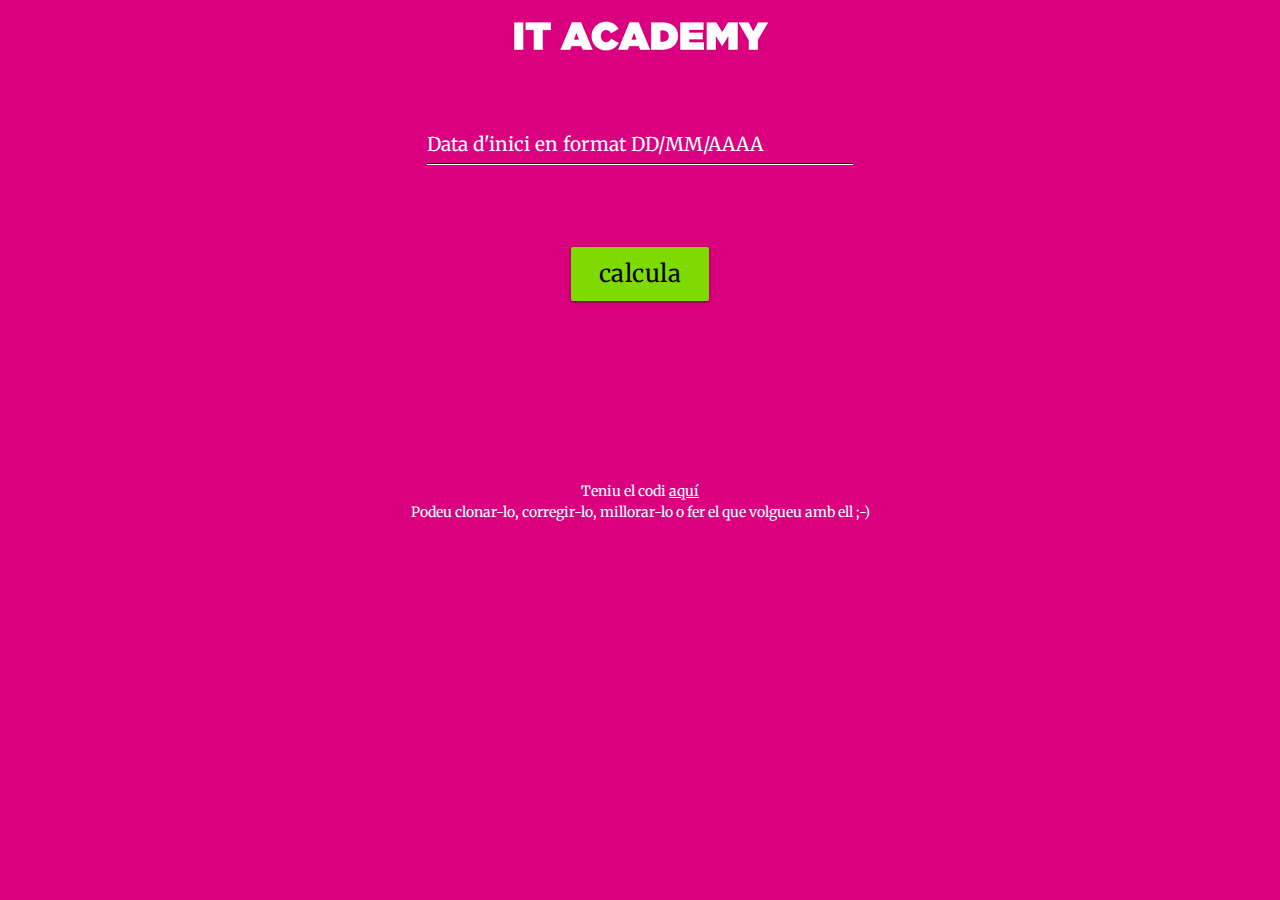
<file: index.html>
<!DOCTYPE html>
<html lang="ca">
<head>
    <meta charset="utf-8">
    <title>Calculadora It Academy</title>
    <link href="https://fonts.googleapis.com/css?family=Merriweather" rel="stylesheet">
    <link rel="stylesheet" href="css/materialize.min.css">
    <link rel="stylesheet" href="css/style.css">
    <meta name="viewport" content="width=device-width, initial-scale=1.0, user-scalable=no" />
</head>
<body>
    <div class="tot valign-wrapper">
        <div class="subtot valign">
            <div class="container">
                <div class="header center"><img src="img/itlogo.png" /></div>
                <div class="row">
                    <div class="input-field col s12 m6 offset-m3">
                        <input id="dia_inici" type="text" value="">
                        <!--18/06/2018-->
                        <label for="dia_inici">Data d'inici en format DD/MM/AAAA</label>
                    </div>
                </div>
                <div class="row">
                    <div class="col s12 center">
                        <a id="calc" class="waves-effect waves-light btn-large">Calcula</a>
                    </div>
                </div>
                <div class="row center">
                    <div class="resultat col s12"></div>
                    <div class="textillo col s12">Teniu el codi <a href="https://github.com/Rogeritacademy/rogeritacademy.github.io" target="_blank">aquí</a><br />Podeu clonar-lo, corregir-lo, millorar-lo o fer el que volgueu amb ell ;-)</div>
                </div>
            </div>
        </div>
    </div>
</body>
<script type="text/javascript" src="js/main.js"></script>
<script type="text/javascript" src="js/moment-with-locales.js"></script>
<script type="text/javascript" src="js/moment-weekday-calc.js"></script>
<script type="text/javascript" src="js/materialize.min.js"></script>
</html>

<!-- Este churrillo lo ha hecho Roger Masellas (http://masellas.info) -->
</file>
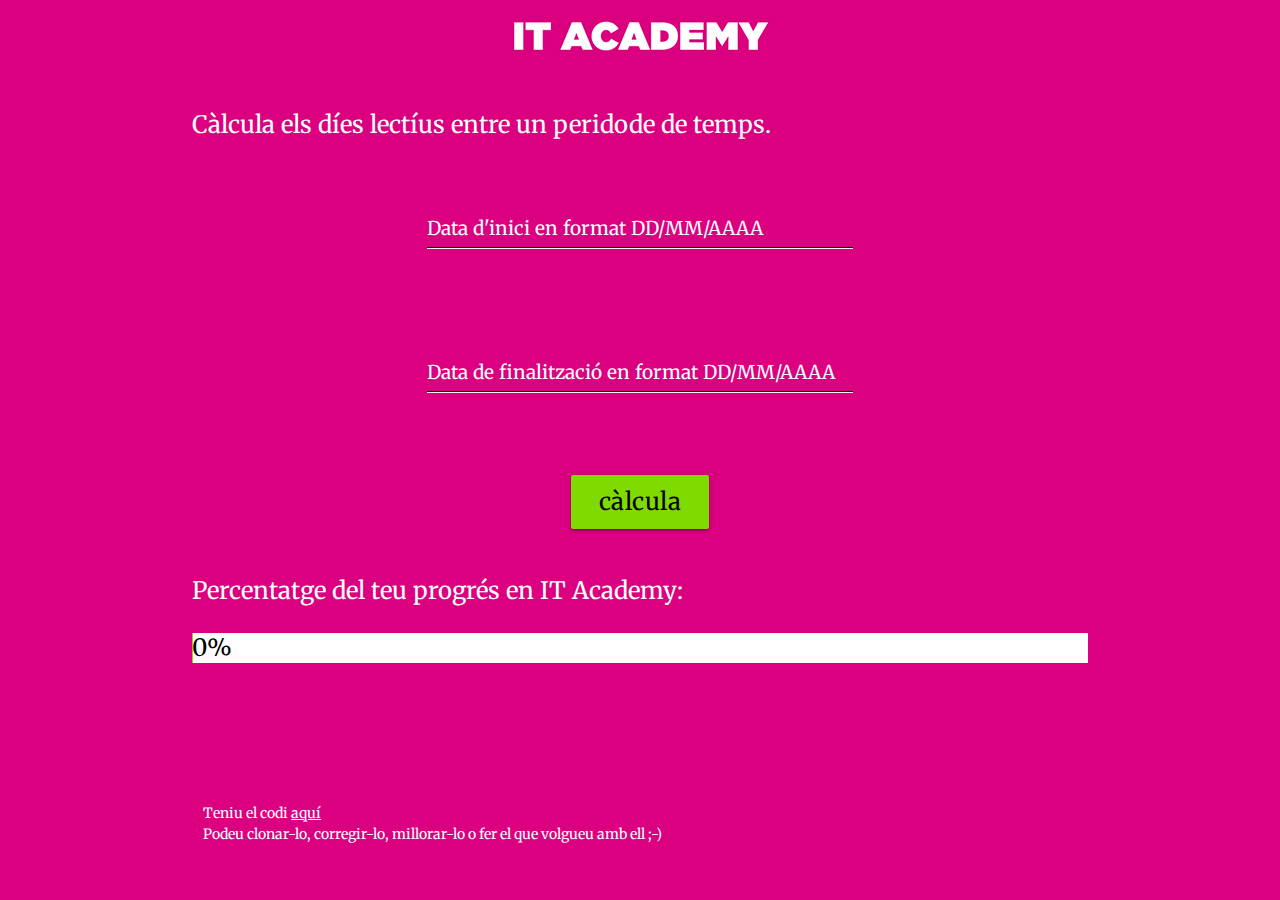
<file: countOfDays.html>
<!DOCTYPE html>
<html lang="ca">
  <head>
    <meta charset="utf-8" />
    <title>Calculadora It Academy</title>
    <link
      href="https://fonts.googleapis.com/css?family=Merriweather"
      rel="stylesheet"
    />
    <link rel="stylesheet" href="css/materialize.min.css" />
    <link rel="stylesheet" href="css/style.css" />
    <meta name="viewport" content="width=device-width, initial-scale=1.0, user-scalable=no" />
  </head>
  <body>
    <div class="tot valign-wrapper">
      <div class="subtot valign">
        <div class="container">
          <div class="header center"><img src="img/itlogo.png" /></div>
          <p>Càlcula els díes lectíus entre un peridode de temps.</p>
          <div class="row">
            <div class="input-field col s12 m6 offset-m3">
              <input id="dia_inici" type="text" value="" />
              <!--18/06/2018-->
              <label for="dia_inici">Data d'inici en format DD/MM/AAAA</label>
            </div>
          </div>
          <div class="row">
            <!-- TODO  -->
            <div class="input-field col s12 m6 offset-m3">
              <input id="dia_final" type="text" value="" />
              <label for="dia_final"
                >Data de finalització en format DD/MM/AAAA</label
              >
            </div>
          </div>
          <div class="row">
            <div class="col s12 center">
              <a id="calc" class="waves-effect waves-light btn-large"
                >Càlcula</a
              >
            </div>
          </div>
          <div><p>Percentatge del teu progrés en IT Academy:</p></div>
          <div id="barBox">
            <div id="progresBar">0%</div>
          </div>
          <div class="row centv er">
            <div class="resultat col s12"></div>
            <div class="textillo col s12">
              Teniu el codi
              <a
                href="https://github.com/Rogeritacademy/rogeritacademy.github.io"
                target="_blank"
                >aquí</a
              ><br />Podeu clonar-lo, corregir-lo, millorar-lo o fer el que
              volgueu amb ell ;-)
            </div>
          </div>
        </div>
      </div>
    </div>
  </body>
  <script src="js/progresBar.js"></script>
  <script src="js/main.js"></script>
  <script src="js/moment-with-locales.js"></script>
  <script src="js/moment-weekday-calc.js"></script>
  <script src="js/materialize.min.js"></script>
</html>
<!-- Este churrillo lo ha hecho Roger Masellas (http://masellas.info) -->
</file>
<file: css/style.css>
body {
  background-color: #da007f;
  font-family: "Merriweather", serif;
  font-size: 24px;
  color: white;
}

.tot {
  width: 100%;
  height: 100%;
  position: relative;
}

.subtot {
  width: 100%;
}

#calc {
  font-family: "Merriweather", serif;
  font-size: 24px;
  background-color: #7fda00;
  color: Black;
  text-transform: lowercase;
}

.input-field label {
  font-family: "Merriweather", serif !important;
  font-size: 19px !important;
  color: white !important;
  font-size: 19px !important;
  width: 120% !important;
}

.input-field input[type="text"] {
  border-bottom: 1px solid #000 !important;
  box-shadow: 0 1px 0 0 #fff !important;
  font-family: "Merriweather", serif !important;
  font-size: 19px !important;
  color: white !important;
}

.resultat {
  height: 120px;
}

.row {
  padding: 20px 0;
}

.textillo {
  font-size: 14px;
}

.textillo a {
  color: #fff;
  text-decoration: underline;
}

.textillo a:hover {
  color: #000;
}

@media only screen and (max-width: 37.5em) {
  .row {
    padding: 10px 0;
  }
  .input-field label {
    font-size: 15px !important;
  }
  #calc {
    font-size: 20px;
  }
  .resultat {
    font-size: 19px;
    line-height: 22px;
  }
}

/* Progress Bar dias lectius, used help documentation from w3cshools.com, javascript reference */
#barBox {
  width: 100%;
  background-color: white;
  color: black;
}
/* Progress bar line animation */
#progresBar {
  width: 0.1%;
  height: 30px;
  background-color: #7fda00;
  text-align: center; /* To center it horizontally (if you want) */
  line-height: 30px; /* To center it vertically */
}
</file>
